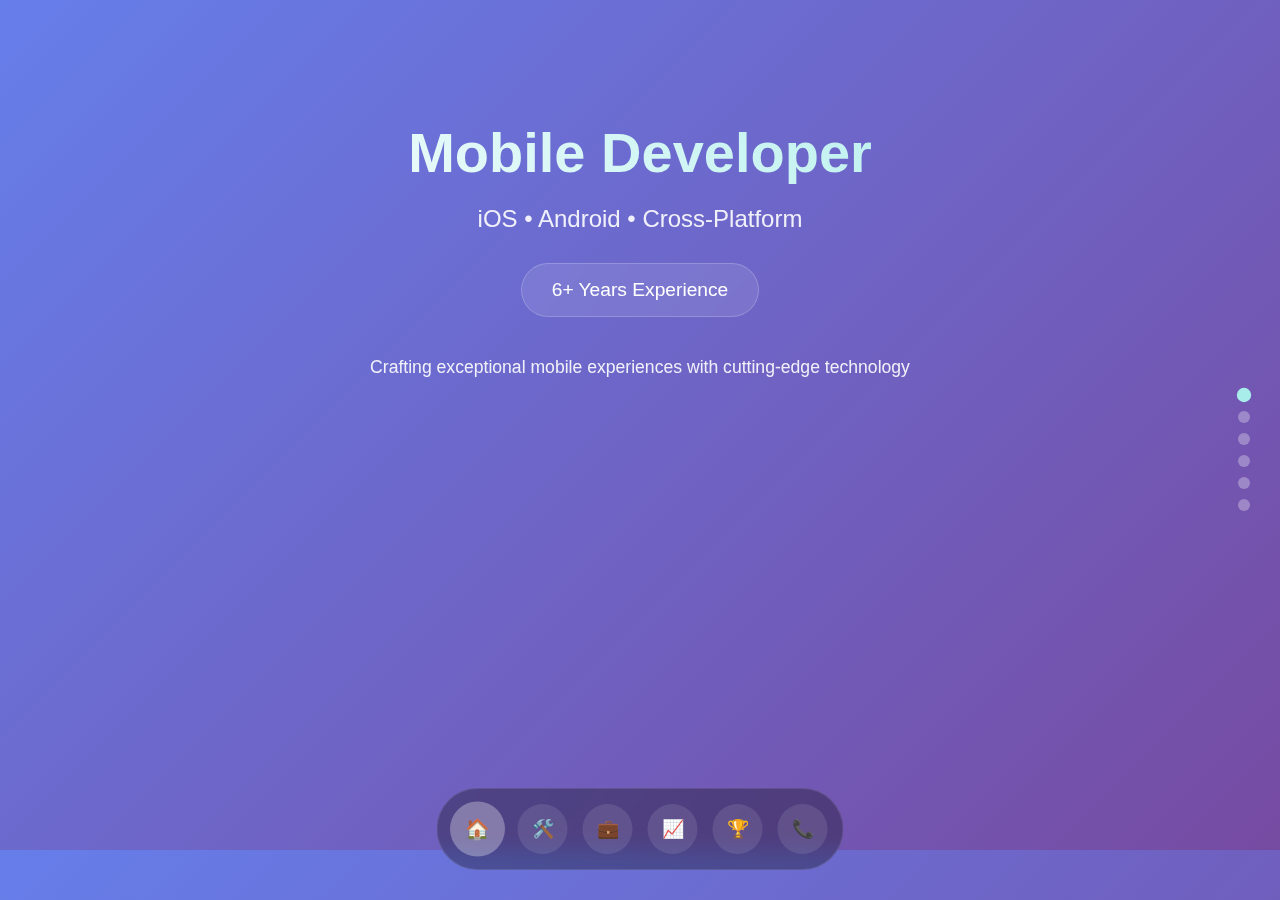
<file: mobile_dev_portfolio (1).html>
<!DOCTYPE html>
<html lang="en">
<head>
    <meta charset="UTF-8">
    <meta name="viewport" content="width=device-width, initial-scale=1.0">
    <title>Mobile Developer Portfolio</title>
    <style>
        * {
            margin: 0;
            padding: 0;
            box-sizing: border-box;
        }

        body {
            font-family: 'Segoe UI', Tahoma, Geneva, Verdana, sans-serif;
            background: linear-gradient(135deg, #667eea 0%, #764ba2 100%);
            color: white;
            overflow-x: hidden;
        }

        .container {
            max-width: 1200px;
            margin: 0 auto;
            padding: 20px;
        }

        .slide {
            display: none;
            min-height: 90vh;
            padding: 40px 20px;
            opacity: 0;
            transform: translateX(50px);
            transition: all 0.6s ease;
        }

        .slide.active {
            display: block;
            opacity: 1;
            transform: translateX(0);
        }

        .hero {
            text-align: center;
            padding: 60px 0;
        }

        .hero h1 {
            font-size: 3.5rem;
            font-weight: 700;
            margin-bottom: 20px;
            background: linear-gradient(45deg, #fff, #a8edea);
            -webkit-background-clip: text;
            -webkit-text-fill-color: transparent;
            background-clip: text;
        }

        .hero .subtitle {
            font-size: 1.5rem;
            margin-bottom: 30px;
            opacity: 0.9;
        }

        .hero .experience {
            font-size: 1.2rem;
            background: rgba(255,255,255,0.1);
            padding: 15px 30px;
            border-radius: 50px;
            display: inline-block;
            backdrop-filter: blur(10px);
            border: 1px solid rgba(255,255,255,0.2);
        }

        .navigation {
            position: fixed;
            bottom: 30px;
            left: 50%;
            transform: translateX(-50%);
            display: flex;
            gap: 15px;
            background: rgba(0,0,0,0.3);
            padding: 15px;
            border-radius: 50px;
            backdrop-filter: blur(10px);
            border: 1px solid rgba(255,255,255,0.1);
            z-index: 1000;
        }

        .nav-btn {
            width: 50px;
            height: 50px;
            border: none;
            border-radius: 50%;
            background: rgba(255,255,255,0.1);
            color: white;
            cursor: pointer;
            transition: all 0.3s ease;
            display: flex;
            align-items: center;
            justify-content: center;
            font-size: 18px;
        }

        .nav-btn:hover, .nav-btn.active {
            background: rgba(255,255,255,0.3);
            transform: scale(1.1);
        }

        .skills-grid {
            display: grid;
            grid-template-columns: repeat(auto-fit, minmax(250px, 1fr));
            gap: 30px;
            margin-top: 40px;
        }

        .skill-card {
            background: rgba(255,255,255,0.1);
            padding: 30px;
            border-radius: 20px;
            backdrop-filter: blur(10px);
            border: 1px solid rgba(255,255,255,0.2);
            transition: transform 0.3s ease, box-shadow 0.3s ease;
        }

        .skill-card:hover {
            transform: translateY(-10px);
            box-shadow: 0 20px 40px rgba(0,0,0,0.2);
        }

        .skill-card h3 {
            font-size: 1.5rem;
            margin-bottom: 15px;
            color: #a8edea;
        }

        .projects-grid {
            display: grid;
            grid-template-columns: repeat(auto-fit, minmax(350px, 1fr));
            gap: 30px;
            margin-top: 40px;
        }

        .project-card {
            background: rgba(255,255,255,0.1);
            padding: 30px;
            border-radius: 20px;
            backdrop-filter: blur(10px);
            border: 1px solid rgba(255,255,255,0.2);
            transition: transform 0.3s ease;
            position: relative;
            overflow: hidden;
        }

        .project-card:hover {
            transform: scale(1.05);
        }

        .project-card h3 {
            font-size: 1.5rem;
            margin-bottom: 10px;
            color: #a8edea;
        }

        .project-card .tech-stack {
            display: flex;
            flex-wrap: wrap;
            gap: 10px;
            margin-top: 15px;
        }

        .tech-tag {
            background: rgba(168, 237, 234, 0.2);
            padding: 5px 12px;
            border-radius: 15px;
            font-size: 0.9rem;
            border: 1px solid rgba(168, 237, 234, 0.3);
        }

        .section-title {
            font-size: 2.5rem;
            text-align: center;
            margin-bottom: 40px;
            background: linear-gradient(45deg, #fff, #a8edea);
            -webkit-background-clip: text;
            -webkit-text-fill-color: transparent;
            background-clip: text;
        }

        .timeline {
            position: relative;
            margin: 40px 0;
        }

        .timeline-item {
            background: rgba(255,255,255,0.1);
            padding: 25px;
            border-radius: 15px;
            margin-bottom: 25px;
            backdrop-filter: blur(10px);
            border: 1px solid rgba(255,255,255,0.2);
            position: relative;
            left: 0;
            transition: all 0.3s ease;
        }

        .timeline-item:hover {
            left: 20px;
            background: rgba(255,255,255,0.15);
        }

        .timeline-item h3 {
            color: #a8edea;
            font-size: 1.3rem;
            margin-bottom: 5px;
        }

        .timeline-item .duration {
            color: rgba(255,255,255,0.7);
            margin-bottom: 10px;
        }

        .contact-info {
            text-align: center;
            background: rgba(255,255,255,0.1);
            padding: 40px;
            border-radius: 20px;
            backdrop-filter: blur(10px);
            border: 1px solid rgba(255,255,255,0.2);
            margin-top: 40px;
        }

        .contact-links {
            display: flex;
            justify-content: center;
            gap: 20px;
            margin-top: 30px;
            flex-wrap: wrap;
        }

        .contact-btn {
            background: rgba(168, 237, 234, 0.2);
            border: 2px solid rgba(168, 237, 234, 0.5);
            color: white;
            padding: 12px 24px;
            border-radius: 25px;
            text-decoration: none;
            transition: all 0.3s ease;
            display: inline-block;
        }

        .contact-btn:hover {
            background: rgba(168, 237, 234, 0.3);
            transform: translateY(-2px);
        }

        @media (max-width: 768px) {
            .hero h1 {
                font-size: 2.5rem;
            }
            
            .hero .subtitle {
                font-size: 1.2rem;
            }
            
            .skills-grid, .projects-grid {
                grid-template-columns: 1fr;
            }
            
            .navigation {
                bottom: 20px;
                padding: 10px;
            }
            
            .nav-btn {
                width: 40px;
                height: 40px;
                font-size: 14px;
            }
        }

        .slide-indicator {
            position: fixed;
            right: 30px;
            top: 50%;
            transform: translateY(-50%);
            display: flex;
            flex-direction: column;
            gap: 10px;
            z-index: 1000;
        }

        .indicator-dot {
            width: 12px;
            height: 12px;
            border-radius: 50%;
            background: rgba(255,255,255,0.3);
            transition: all 0.3s ease;
            cursor: pointer;
        }

        .indicator-dot.active {
            background: #a8edea;
            transform: scale(1.2);
        }
    </style>
</head>
<body>
    <div class="container">
        <!-- Slide 1: Hero -->
        <div class="slide active">
            <div class="hero">
                <h1>Mobile Developer</h1>
                <div class="subtitle">iOS • Android • Cross-Platform</div>
                <div class="experience">6+ Years Experience</div>
                <div style="margin-top: 40px; font-size: 1.1rem; opacity: 0.9;">
                    Crafting exceptional mobile experiences with cutting-edge technology
                </div>
            </div>
        </div>

        <!-- Slide 2: Skills -->
        <div class="slide">
            <h2 class="section-title">Technical Expertise</h2>
            <div class="skills-grid">
                <div class="skill-card">
                    <h3>📱 Native iOS</h3>
                    <p>Swift, Objective-C, Xcode, UIKit, SwiftUI, Core Data, CloudKit, ARKit, Core ML</p>
                </div>
                <div class="skill-card">
                    <h3>🤖 Native Android</h3>
                    <p>Kotlin, Java, Android Studio, Jetpack Compose, Room, Retrofit, Dagger/Hilt, Firebase</p>
                </div>
                <div class="skill-card">
                    <h3>🔄 Cross-Platform</h3>
                    <p>React Native, Flutter, Dart, Xamarin, Ionic, Cordova, Progressive Web Apps</p>
                </div>
                <div class="skill-card">
                    <h3>☁️ Backend & APIs</h3>
                    <p>Node.js, Express, MongoDB, PostgreSQL, REST APIs, GraphQL, Firebase, AWS</p>
                </div>
                <div class="skill-card">
                    <h3>🔧 DevOps & Tools</h3>
                    <p>Git, CI/CD, Fastlane, Jenkins, Docker, TestFlight, Play Console, Analytics</p>
                </div>
                <div class="skill-card">
                    <h3>🎨 UI/UX Design</h3>
                    <p>Figma, Sketch, Adobe XD, Material Design, Human Interface Guidelines, Responsive Design</p>
                </div>
            </div>
        </div>

        <!-- Slide 3: Projects -->
        <div class="slide">
            <h2 class="section-title">Featured Projects</h2>
            <div class="projects-grid">
                <div class="project-card">
                    <h3>🏪 E-Commerce App</h3>
                    <p>Full-featured shopping app with payment integration, real-time inventory, and personalized recommendations. Achieved 4.8★ rating with 50K+ downloads.</p>
                    <div class="tech-stack">
                        <span class="tech-tag">React Native</span>
                        <span class="tech-tag">Redux</span>
                        <span class="tech-tag">Stripe API</span>
                        <span class="tech-tag">Firebase</span>
                    </div>
                </div>
                <div class="project-card">
                    <h3>💰 FinTech Mobile App</h3>
                    <p>Secure banking app with biometric authentication, transaction history, and budget tracking. Handles $1M+ in monthly transactions.</p>
                    <div class="tech-stack">
                        <span class="tech-tag">Swift</span>
                        <span class="tech-tag">Kotlin</span>
                        <span class="tech-tag">Core Data</span>
                        <span class="tech-tag">Room DB</span>
                    </div>
                </div>
                <div class="project-card">
                    <h3>🎵 Music Streaming App</h3>
                    <p>High-performance audio streaming with offline sync, playlists, and social features. Optimized for low latency and battery efficiency.</p>
                    <div class="tech-stack">
                        <span class="tech-tag">Flutter</span>
                        <span class="tech-tag">Dart</span>
                        <span class="tech-tag">WebRTC</span>
                        <span class="tech-tag">Node.js</span>
                    </div>
                </div>
                <div class="project-card">
                    <h3>🏥 Healthcare Platform</h3>
                    <p>HIPAA-compliant telemedicine app with video calls, prescription management, and patient records. Used by 100+ healthcare providers.</p>
                    <div class="tech-stack">
                        <span class="tech-tag">SwiftUI</span>
                        <span class="tech-tag">Jetpack Compose</span>
                        <span class="tech-tag">WebRTC</span>
                        <span class="tech-tag">AWS</span>
                    </div>
                </div>
            </div>
        </div>

        <!-- Slide 4: Experience -->
        <div class="slide">
            <h2 class="section-title">Professional Experience</h2>
            <div class="timeline">
                <div class="timeline-item">
                    <h3>Senior Mobile Developer</h3>
                    <div class="duration">2022 - Present | TechCorp Solutions</div>
                    <p>Leading a team of 5 developers on enterprise mobile solutions. Architected scalable apps serving 500K+ users. Implemented CI/CD pipelines reducing deployment time by 60%.</p>
                </div>
                <div class="timeline-item">
                    <h3>Mobile Application Developer</h3>
                    <div class="duration">2020 - 2022 | Innovation Labs</div>
                    <p>Developed 12+ mobile applications across iOS and Android. Specialized in React Native and Flutter development. Achieved 99.5% crash-free rate across all projects.</p>
                </div>
                <div class="timeline-item">
                    <h3>Junior Mobile Developer</h3>
                    <div class="duration">2019 - 2020 | StartupXYZ</div>
                    <p>Built MVP mobile apps for early-stage startups. Worked directly with founders to translate ideas into functional prototypes. Rapid development and iteration cycles.</p>
                </div>
                <div class="timeline-item">
                    <h3>Mobile Development Intern</h3>
                    <div class="duration">2018 - 2019 | Digital Agency</div>
                    <p>Assisted in developing client mobile applications. Gained hands-on experience with native iOS and Android development. Contributed to 8+ successful app launches.</p>
                </div>
            </div>
        </div>

        <!-- Slide 5: Achievements -->
        <div class="slide">
            <h2 class="section-title">Key Achievements</h2>
            <div class="skills-grid">
                <div class="skill-card">
                    <h3>🏆 App Store Success</h3>
                    <p>Published 25+ apps with combined 1M+ downloads and average 4.6★ rating across iOS App Store and Google Play Store.</p>
                </div>
                <div class="skill-card">
                    <h3>🚀 Performance Optimization</h3>
                    <p>Improved app performance by 40% through code optimization, reducing memory usage and increasing user retention by 25%.</p>
                </div>
                <div class="skill-card">
                    <h3>👥 Team Leadership</h3>
                    <p>Led cross-functional teams of 8+ members including designers, QA engineers, and backend developers on complex projects.</p>
                </div>
                <div class="skill-card">
                    <h3>🎯 Client Satisfaction</h3>
                    <p>Maintained 98% client satisfaction rate with on-time delivery and exceeded expectations on 90% of projects.</p>
                </div>
                <div class="skill-card">
                    <h3>📚 Continuous Learning</h3>
                    <p>AWS Certified Developer, Google Developer Certified, regular speaker at mobile development conferences and meetups.</p>
                </div>
                <div class="skill-card">
                    <h3>💡 Innovation</h3>
                    <p>Pioneered implementation of AR/VR features in mobile apps, contributing to 3 patent applications in mobile technology.</p>
                </div>
            </div>
        </div>

        <!-- Slide 6: Contact -->
        <div class="slide">
            <h2 class="section-title">Let's Connect</h2>
            <div class="contact-info">
                <h3 style="margin-bottom: 20px; font-size: 1.8rem;">Ready to build something amazing together?</h3>
                <p style="font-size: 1.2rem; margin-bottom: 30px;">I'm always excited to discuss new projects and opportunities in mobile development.</p>
                
                <div class="contact-links">
                    <a href="mailto:developer@example.com" class="contact-btn">📧 Email Me</a>
                    <a href="#" class="contact-btn">💼 LinkedIn</a>
                    <a href="#" class="contact-btn">🔗 GitHub</a>
                    <a href="#" class="contact-btn">🌐 Portfolio Website</a>
                    <a href="#" class="contact-btn">📱 +1 (555) 123-4567</a>
                </div>
                
                <div style="margin-top: 40px; padding-top: 30px; border-top: 1px solid rgba(255,255,255,0.2);">
                    <p style="opacity: 0.8;">Available for freelance projects, full-time opportunities, and consulting</p>
                </div>
            </div>
        </div>
    </div>

    <!-- Navigation -->
    <div class="navigation">
        <button class="nav-btn active" onclick="goToSlide(0)">🏠</button>
        <button class="nav-btn" onclick="goToSlide(1)">🛠️</button>
        <button class="nav-btn" onclick="goToSlide(2)">💼</button>
        <button class="nav-btn" onclick="goToSlide(3)">📈</button>
        <button class="nav-btn" onclick="goToSlide(4)">🏆</button>
        <button class="nav-btn" onclick="goToSlide(5)">📞</button>
    </div>

    <!-- Slide Indicators -->
    <div class="slide-indicator">
        <div class="indicator-dot active" onclick="goToSlide(0)"></div>
        <div class="indicator-dot" onclick="goToSlide(1)"></div>
        <div class="indicator-dot" onclick="goToSlide(2)"></div>
        <div class="indicator-dot" onclick="goToSlide(3)"></div>
        <div class="indicator-dot" onclick="goToSlide(4)"></div>
        <div class="indicator-dot" onclick="goToSlide(5)"></div>
    </div>

    <script>
        let currentSlide = 0;
        const slides = document.querySelectorAll('.slide');
        const navBtns = document.querySelectorAll('.nav-btn');
        const indicators = document.querySelectorAll('.indicator-dot');

        function goToSlide(n) {
            slides[currentSlide].classList.remove('active');
            navBtns[currentSlide].classList.remove('active');
            indicators[currentSlide].classList.remove('active');
            
            currentSlide = n;
            
            slides[currentSlide].classList.add('active');
            navBtns[currentSlide].classList.add('active');
            indicators[currentSlide].classList.add('active');
        }

        // Keyboard navigation
        document.addEventListener('keydown', function(e) {
            if (e.key === 'ArrowRight' || e.key === ' ') {
                e.preventDefault();
                goToSlide((currentSlide + 1) % slides.length);
            } else if (e.key === 'ArrowLeft') {
                e.preventDefault();
                goToSlide((currentSlide - 1 + slides.length) % slides.length);
            }
        });

        // Add subtle animations on scroll/slide change
        slides.forEach((slide, index) => {
            slide.style.animationDelay = `${index * 0.1}s`;
        });

        // Auto-advance slides (optional - uncomment to enable)
        /*
        setInterval(() => {
            goToSlide((currentSlide + 1) % slides.length);
        }, 10000);
        */
    </script>
</body>
</html>
</file>
